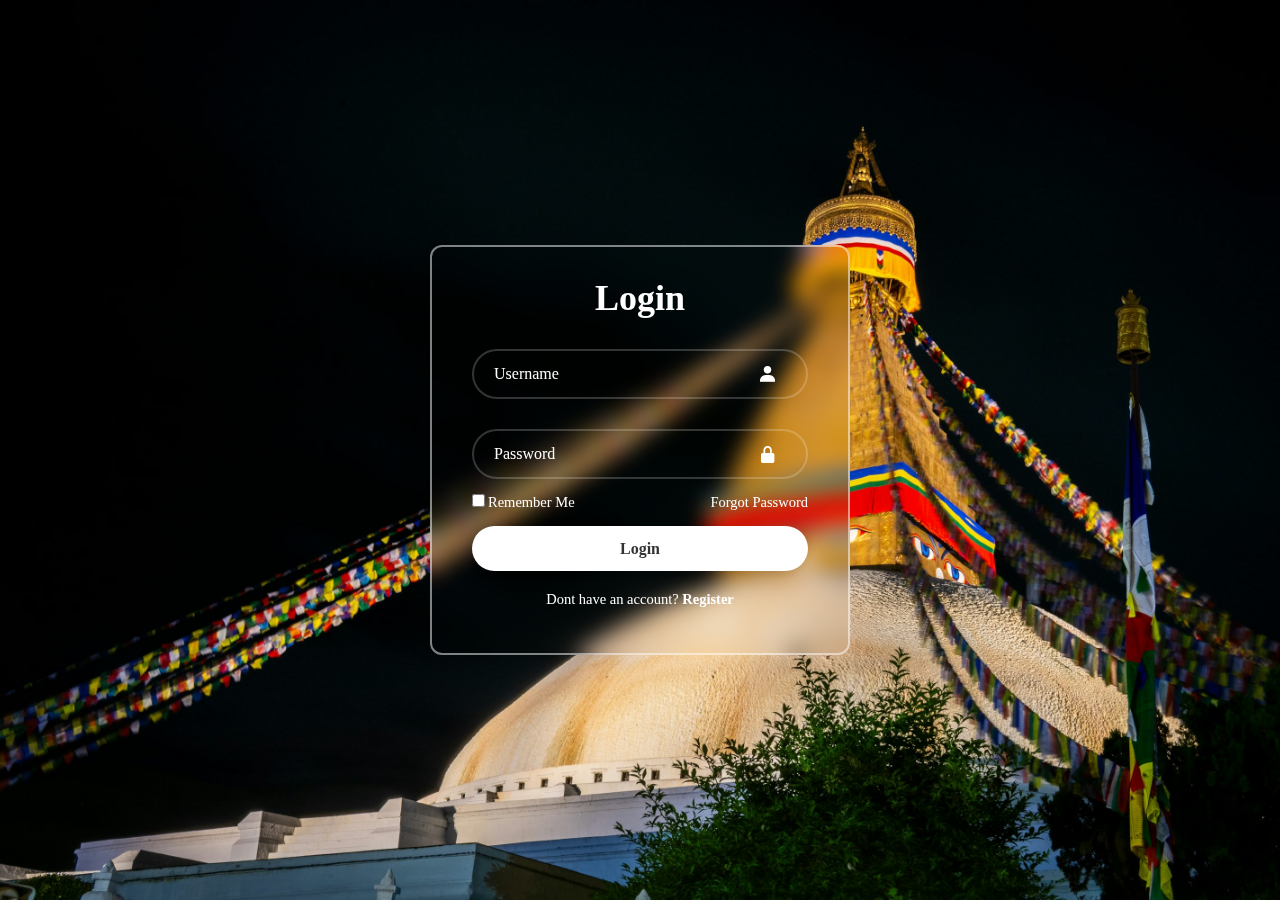
<file: login.html>
<!DOCTYPE html>
<html lang="en">
<head>
  <meta charset="UTF-8">
  <meta name="viewport" content="width=device-width, initial-scale=1.0">
  <title>Login Form </title>
  <link rel="stylesheet" href="login.css">
  <link href='https://unpkg.com/boxicons@2.1.4/css/boxicons.min.css' rel='stylesheet'>
</head>
<body>
  <div class="wrapper">
    <form >
      <h1>Login</h1>
      <div class="input-box">
        <input type="text" placeholder="Username" required>
        <i class='bx bxs-user'></i>
      </div>
      <div class="input-box">
        <input type="password" placeholder="Password" required>
        <i class='bx bxs-lock-alt' ></i>
      </div>
      <div class="remember-forgot">
        <label><input type="checkbox">Remember Me</label>
        <a href="#">Forgot Password</a>
      </div>
      <button type="submit" class="btn">Login</button>
      <div class="register-link">
        <p>Dont have an account? <a href="#">Register</a></p>
      </div>
    </form>
  </div>
</body>
</html>
</file>
<file: login.css>
* {
	margin: 0;
	padding: 0;
	box-sizing: border-box;
	font-family: "LEMON MILK LIGHT", Louis George Cafe;
}
body {
	display: flex;
	justify-content: center;
	align-items: center;
	min-height: 100vh;
	background: url(43.jpeg) no-repeat;
	background-size: cover;
	background-position: center;
}
.wrapper {
	width: 420px;
	background: transparent;
	border: 2px solid rgba(255, 255, 255, 0.5);
	backdrop-filter: blur(11px);
	color: #fff;
	border-radius: 12px;
	padding: 30px 40px;
}
.wrapper h1 {
	font-size: 36px;
	text-align: center;
}
.wrapper .input-box {
	position: relative;
	width: 100%;
	height: 50px;
	margin: 30px 0;
}
.input-box input {
	width: 100%;
	height: 100%;
	background: transparent;
	border: none;
	outline: none;
	border: 2px solid rgba(255, 255, 255, 0.2);
	border-radius: 40px;
	font-size: 16px;
	color: #fff;
	padding: 20px 45px 20px 20px;
}
.input-box input::placeholder {
	color: #fff;
}
.input-box i {
	position: absolute;
	right: 20px;
	top: 30%;
	transform: translate(-50%);
	font-size: 20px;
}
.wrapper .remember-forgot {
	display: flex;
	justify-content: space-between;
	font-size: 14.5px;
	margin: -15px 0 15px;
}
.remember-forgot label input {
	accent-color: #fff;
	margin-right: 3px;
}
.remember-forgot a {
	color: #fff;
	text-decoration: none;
}
.remember-forgot a:hover {
	text-decoration: underline;
}
.wrapper .btn {
	width: 100%;
	height: 45px;
	background: #fff;
	border: none;
	outline: none;
	border-radius: 40px;
	box-shadow: 0 0 10px rgba(0, 0, 0, 0.1);
	cursor: pointer;
	font-size: 16px;
	color: #333;
	font-weight: 600;
}
.wrapper .register-link {
	font-size: 14.5px;
	text-align: center;
	margin: 20px 0 15px;
}
.register-link p a {
	color: #fff;
	text-decoration: none;
	font-weight: 600;
}
.register-link p a:hover {
	text-decoration: underline;
}
</file>
